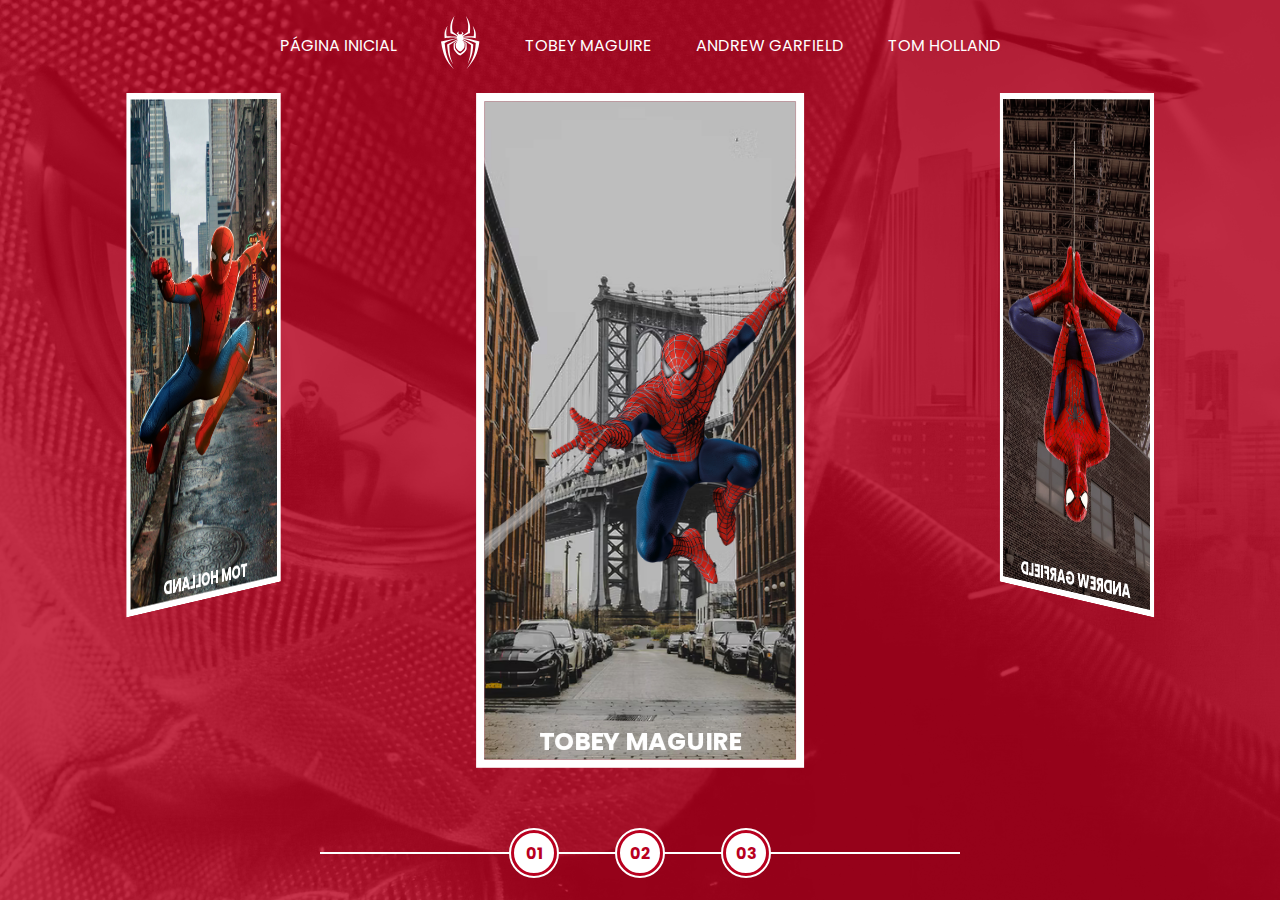
<file: index.html>
<!DOCTYPE html>
<html lang="pt-BR">
<head>
  <meta charset="UTF-8">
  <meta http-equiv="X-UA-Compatible" content="IE=edge">
  <meta name="viewport" content="width=device-width, initial-scale=1.0">
  <link rel="stylesheet" href="./assets/css/home-page-styles.css">
  <script src="./assets/scripts/script.js"></script>
  <title>Spiader-Man | Multiverso</title>
</head>
<body>

  <nav class="s-menu">

    <ul>

      <li class="s-menu__item">
        <a href="/">Página Inicial</a>
      </li>

      <li class="s-menu__item s-menu__icon">
        <img src="./assets/images/icons/spider.svg" alt="Spider-Man Multiverso">
      </li>

      <li class="s-menu__item">
        <a href="./pages/tobey-maguire/TMspiderman1.html" target="_blank">Tobey Maguire</a>
      </li>

      <li class="s-menu__item">
        <a href="./pages/andrew-garfield/AGspiderman1.html" target="_blank">Andrew Garfield</a>
      </li>

      <li class="s-menu__item">
        <a href="./pages/tom-holland/THspiderman1.html" target="_blank">Tom Holland</a>
      </li>

      
    </ul>

  </nav>

  <div class="s-container">
    <div class="s-cards-carousel" style="transform: translateZ(-40vw) rotateY(0deg);">
      <a href="./pages/tobey-maguire/TMspiderman1.html" class="s-card" id="spider-man-01">

        <img class="s-card__background" src="./assets/images/pic-sm-bg-01.jpg">
  
        <img class="s-card__image" src="./assets/images/spider-man-01.png" alt="Tobey Maguire">
  
        <h2 class="s-card__title">Tobey Maguire</h2>
  
      </a>
  
        
      <a href="./pages/andrew-garfield/AGspiderman1.html" class="s-card" id="spider-man-03">
  
        <img class="s-card__background" src="./assets/images/pic-sm-bg-03.jpg">
  
        <img class="s-card__image"src="./assets/images/spider-man-03.png" alt="Andrew Garfield">
  
        <h2 class="s-card__title">Andrew Garfield</h2>
  
      </a>

      <a href="./pages/tom-holland/THspiderman1.html" target="_blank" class="s-card" id="spider-man-02">
  
        <img class="s-card__background" src="./assets/images/pic-sm-bg-02.jpg">
  
        <img class="s-card__image" src="./assets/images/spider-man-02.png" alt="Tom Holland">
  
        <h2 class="s-card__title">Tom Holland</h2>
        
      </a>
    </div>
    
  </div>

  <div class="s-controller">

    <div id="1" onclick="selectCarouselItem(this)" class="s-controller__button s-controller__button--active">
      01
    </div>

    <div id="2" onclick="selectCarouselItem(this)" class="s-controller__button s-controller__button--active">
      02
    </div>

    <div id="3" onclick="selectCarouselItem(this)" class="s-controller__button s-controller__button--active">
      03
    </div>

    <div class="s-controller__line"></div>

  </div>

  </div>

</body>
</html>
</file>
<file: assets/css/home-page-styles.css>
@import url('reset.css');
@import url('global.css');

body {
  background-color: var(--primary-color);
}

body::before {
  content: "";
  background-image: url('../images/spider-man-background.jpg');
  background-repeat: no-repeat;
  background-position: center;
  background-size: cover;
  width: 100%;
  height: 100%;
  position: absolute;
  opacity: 0.2;
  transition: background-image 1s ease-in-out, opacity 1s ease-in-out;
}

.s-menu {
  padding: 1rem 0;
  width: 100%;
  text-align: center;
  position: relative;
}

.s-menu__item {
  display: inline-block;
  text-transform: uppercase;
  margin: 0 1.25rem;
}

.s-menu__icon {
  width: 2.5rem;
  margin: 0 1.25rem;
  vertical-align: middle;
}

.s-container {
  position: relative;
  display: flex;
  align-items: center;
  justify-content: space-evenly;
  perspective: 3000px;
}

.s-card {
  border: 0.5rem solid white;
  width: 100%;
  height: 70vh;
  position: absolute;
  transition: filter .5s ease-in-out;
}

.s-card:nth-child(1) {
  transform: rotateY(0deg) translateZ(50vw);
}

.s-card:nth-child(2) {
  transform: rotateY(120deg) translateZ(50vw);
}
 
.s-card:nth-child(3) {
  transform: rotateY(240deg) translateZ(50vw);
}

.s-card__background {
  width: 100%;
  height: 100%;
  object-fit: cover;
  position: absolute;
  opacity: 1;
  transition: opacity 1s ease-in-out;
}

.s-card__image {
  width: 100%;
  height: 100%;
  object-fit: contain;
  position: relative;
  transition: 1s ease-in-out;
}

.s-card__title {
  font-size: 1.5rem;
  text-transform: uppercase;
  text-align: center;
  position: absolute;
  width: 100%;
  bottom: 0;
  transition: bottom 1s ease-in-out;
}

.s-controller {
  position: absolute;
  display: flex;
  justify-content: center;
  align-items: center;
  margin-top: 3rem;
  bottom: 1.5rem;
  width: 100%;
}

.s-controller__button {
  display: flex;
  align-items: center;
  justify-content: center;
  width: 2.5rem;
  height: 2.5rem;
  border: 2px solid white;
  border-radius: 50%;
  background-color: var(--primary-color);
  text-align: center;
  font-size: 1rem;
  font-weight: bold;
  cursor: pointer;
  z-index: 1;
  transition: transform 0.3s ease-in-out;
}

.s-controller__button:hover {
  transform: scale(1.1);
}

.s-controller__button:nth-child(2) {
  margin: 0 3.75rem;
}

.s-controller__button--active {
  background-color: white;
  color: var(--primary-color);
  border: 0.1875rem solid var(--primary-color);
  outline: 0.125rem solid white;
}

.s-controller__line {
  background-color: white;
  width: 50%;
  height: 2px;
  position: absolute;
}

/* Hover Animation */

.s-card--hovered .s-card__background {
  cursor: pointer;
  opacity: 0;
}

.s-card--hovered .s-card__image {
  transform: scale(1.4);
  filter: drop-shadow(30px 10px 4px rgba(0, 0, 0, .5));
}

body#spider-man-01-hovered::before {
  background-image: url('../images/pic-sm-bg-01.jpg');
}

body#spider-man-02-hovered::before {
  background-image: url('../images/pic-sm-bg-02.jpg');
}

body#spider-man-03-hovered::before {
  background-image: url('../images/pic-sm-bg-03.jpg');
}

body[id^="spider-man-"]::before {
  opacity: 1;
}

body[id^="spider-man-"] .s-card:not(.s-card--hovered) {
  filter: grayscale(100%);
}

.s-card--hovered .s-card__title {
  bottom: 50%;
}

.s-cards-carousel {
display: flex;
justify-content: center;
width: calc(100vw / 3 - 10%);
transform-style: preserve-3d;
transition: transform 0.4s ease-in;
}
</file>
